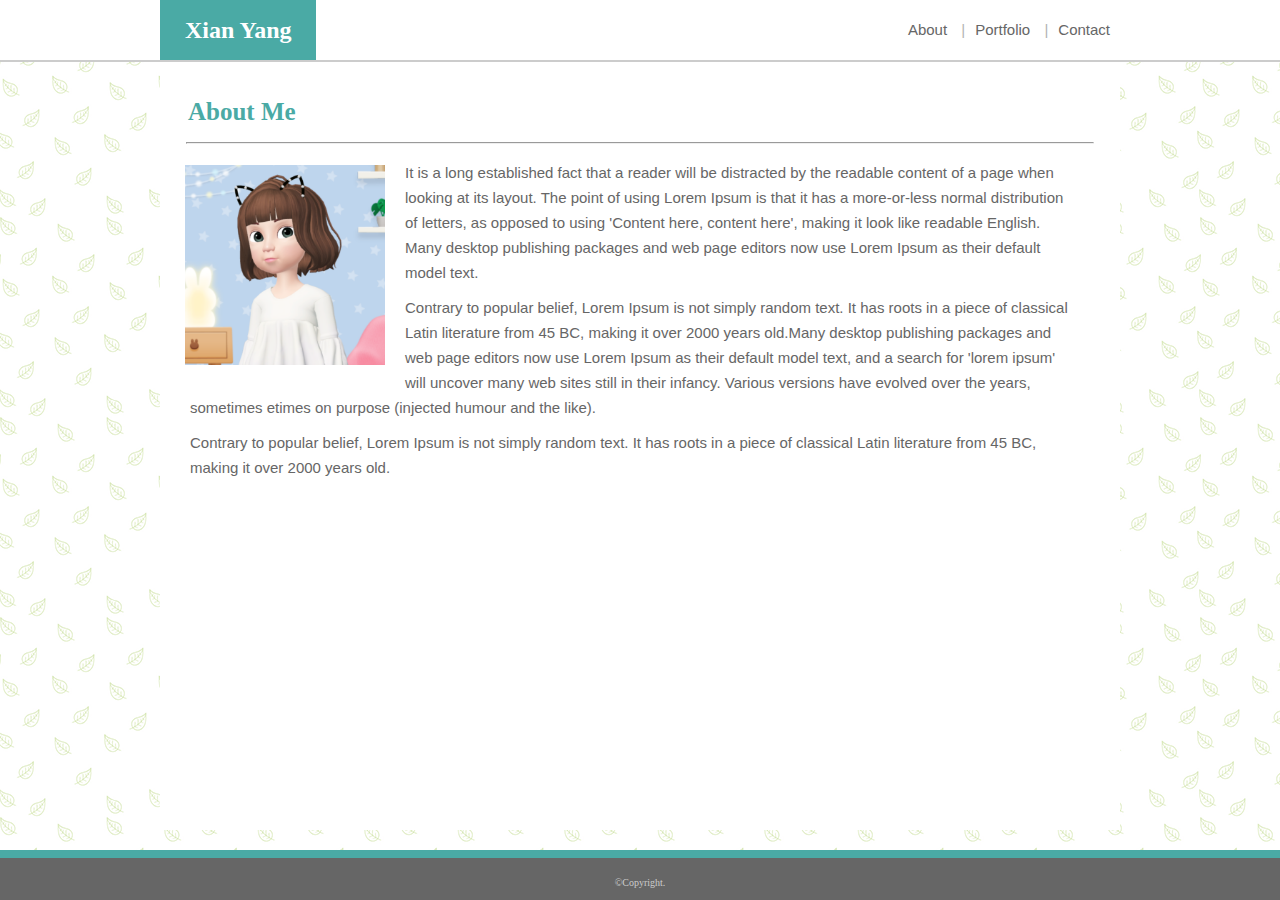
<file: index.html>
<!DOCTYPE html>
<html lang="en">
<head>
    <meta charset="UTF-8">
    <meta name="viewport" content="width=device-width, initial-scale=1.0">
    <meta http-equiv="X-UA-Compatible" content="ie=edge">
    <link rel="stylesheet" type="text/css" href="assets/css/style.css">
    <title>About</title>
</head>

    
<body background="assets/images/leaves.png">


<header>
    <div class="box1">
            <div class="name">
                    <h2>Xian Yang</h2>
                </div>
    <div id=nav>
       <ul>
        <li><a href="contact.html">Contact</a></li>
        <li><a href="portfolio.html">Portfolio</a></li>
        <li><a href="index.html">About</a></li>
       </ul>
    </div>
</div>
</header>
<div id="wrapper">

    <h3>About Me</h3>

    <hr>

    <img class="profile" src="assets/images/xian.jpg">

    <p>It is a long established fact that a reader will be distracted by the readable content of a page when looking at its layout. The point of using Lorem Ipsum is that it has a more-or-less normal distribution of letters, as opposed to using 'Content here, content here', making it look like readable English. Many desktop publishing packages and web page editors now use Lorem Ipsum as their default model text.</p>

    <p>Contrary to popular belief, Lorem Ipsum is not simply random text. It has roots in a piece of classical Latin literature from 45 BC, making it over 2000 years old.Many desktop publishing packages and web page editors now use Lorem Ipsum as their default model text, and a search for 'lorem ipsum' will uncover many web sites still in their infancy. Various versions have evolved over the years, sometimes etimes on purpose (injected humour and the like).</p>

    <p>Contrary to popular belief, Lorem Ipsum is not simply random text. It has roots in a piece of classical Latin literature from 45 BC, making it over 2000 years old.</p>


</div>

<div id="footer">
        &copy;Copyright.
</div>


</body>


</html>
</file>
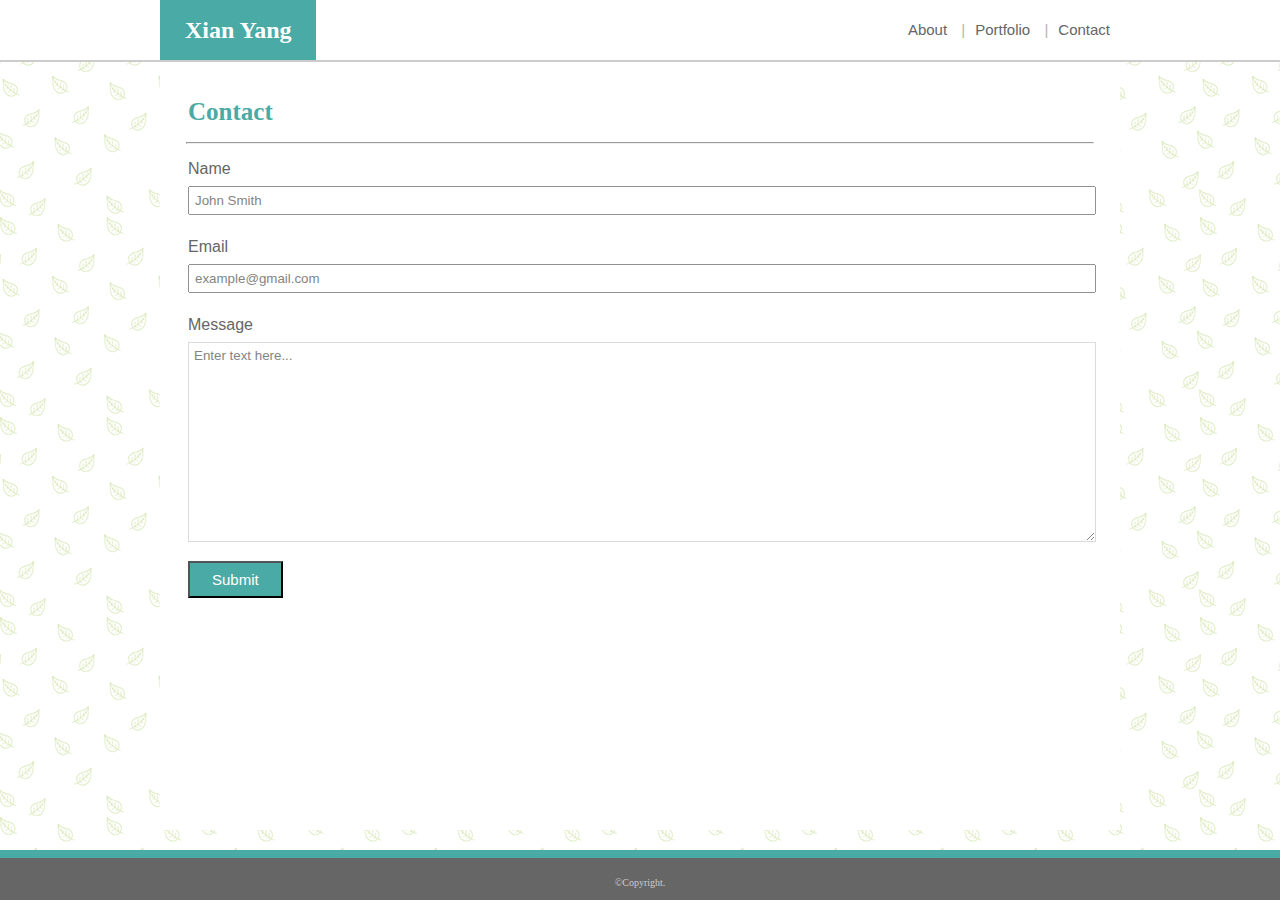
<file: contact.html>
<!DOCTYPE html>
<html lang="en">
<head>
    <meta charset="UTF-8">
    <meta name="viewport" content="width=device-width, initial-scale=1.0">
    <meta http-equiv="X-UA-Compatible" content="ie=edge">
    <link rel="stylesheet" type="text/css" href="assets/css/style.css">
    <title>Contact</title>
</head>

    
<body background="assets/images/leaves.png">


<header>
    <div class="box1">
            <div class="name">
                    <h2>Xian Yang</h2>
                </div>
    <div id=nav>
       <ul>
        <li><a href="contact.html">Contact</a></li>
        <li><a href="portfolio.html">Portfolio</a></li>
        <li><a href="index.html">About</a></li>
       </ul>
    </div>
</div>
</header>
<div id="wrapper">

   <h3>Contact</h3>

    <hr>

    <form action="/action_page.php">
       <label>Name</label>
       <input type="text" name="name" value="John Smith">

       <label>Email</label>
       <input type="text" name="email" value="example@gmail.com">
      
       <label>Message</label>
       <textarea name="comment" form="usrform">Enter text here...</textarea>
       
       <input type="submit" value="Submit">

    </form>

</div>

<div id="footer">
        &copy;Copyright.
</div>


</body>


</html>
</file>
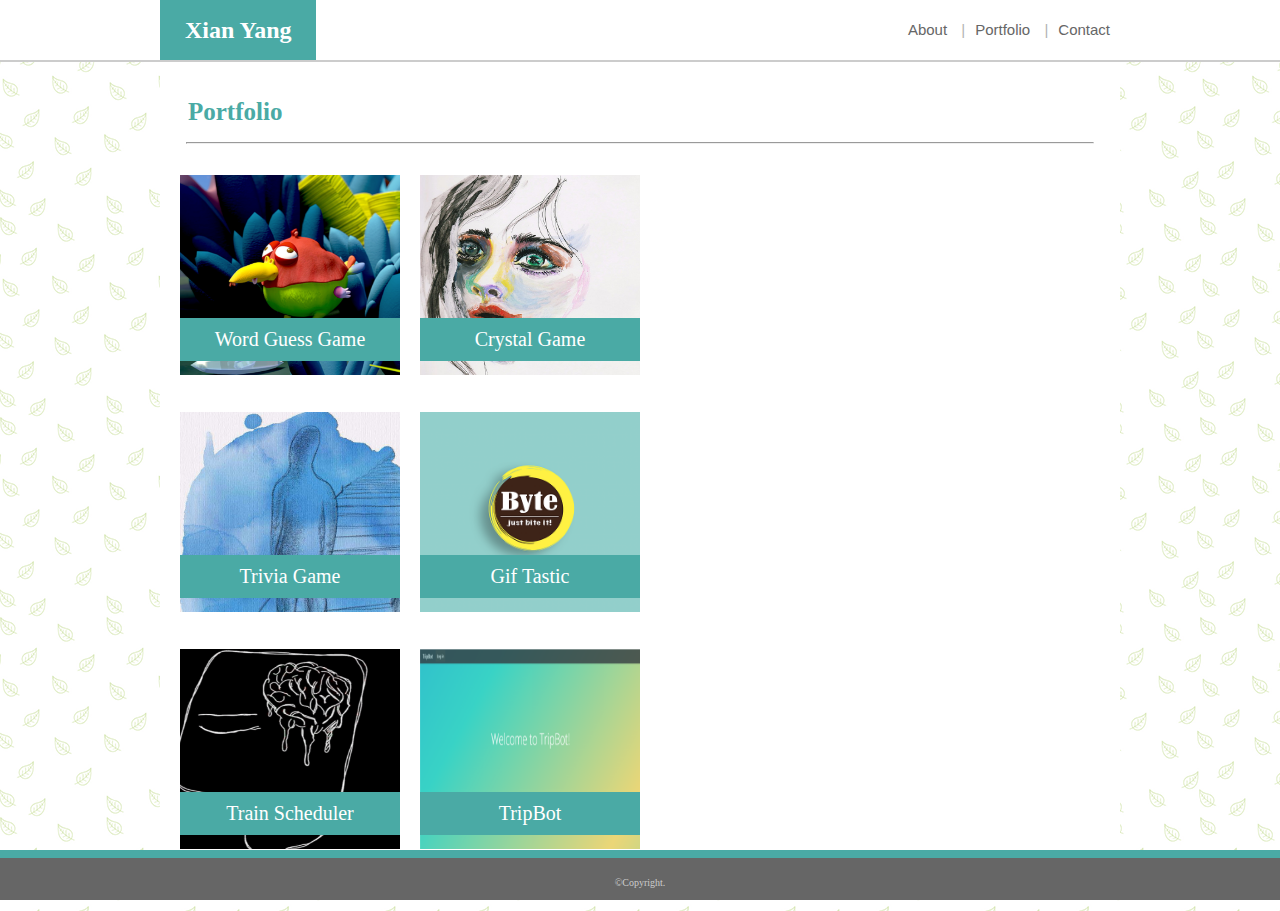
<file: portfolio.html>
<!DOCTYPE html>
<html lang="en">
<head>
    <meta charset="UTF-8">
    <meta name="viewport" content="width=device-width, initial-scale=1.0">
    <meta http-equiv="X-UA-Compatible" content="ie=edge">
    <link rel="stylesheet" type="text/css" href="assets/css/style.css">
    <title>Portfolio</title>
</head>

    
<body background="assets/images/leaves.png">


<header>
    <div class="box1">
    <div class="name">
        <h2>Xian Yang</h2>
    </div>
    <div id=nav>
       <ul>
        <li><a href="contact.html">Contact</a></li>
        <li><a href="portfolio.html">Portfolio</a></li>
        <li><a href="index.html">About</a></li>
       </ul>
    </div>
</div>
</header>
<div id="wrapper">

    <h3>Portfolio</h3>

    <hr>

<div class="row">
    <div class="data">
      <img class="pic" src="assets/images/1.jpg">
      <div class="part"><a class="pf" href="https://katouwanzi.github.io/wordguessgame/" target="_blank">
          Word Guess Game
        </a></div>
    </div>

    <div class="data">
      <img class="pic" src="assets/images/2.jpg">
      <div class="part"><a class="pf" href="https://katouwanzi.github.io/crystalgame/" target="_blank">
            Crystal Game
       </a></div>
    </div>

</div> 

<div class="row">
    <div class="data">
      <img class="pic" src="assets/images/3.jpg">
      <div class="part"><a class="pf" href="https://katouwanzi.github.io/Trivia-Game/" target="_blank">
            Trivia Game
        </a></div>
    </div>

    <div class="data">
    <img class="pic" src="assets/images/4.jpg">
    <div class="part"><a class="pf" href="https://katouwanzi.github.io/GifTastic/" target="_blank">
            Gif Tastic
        </a></div>
    </div> 
</div>

<div class="row">
    <div class="data">
       <img class="pic" src="assets/images/5.jpg">
       <div class="part"><a class="pf" href="https://katouwanzi.github.io/Train-Scheduler/" target="_blank">
            Train Scheduler
        </a></div>
    </div>
    <div class="data">
        <img class="pic" src="assets/images/6.jpg">
        <div class="part"><a class="pf" href="https://ashleye37.github.io/Project-1/" target="_blank">
             TripBot
         </a></div>
     </div>
</div>

</div>

<div id="footer">
        &copy;Copyright.
</div>


</body>


</html>
</file>
<file: assets/css/style.css>
/*basic*/

*{
    padding:0;
    margin:0;
    box-sizing:border-box;
}

body{
    margin: 0 auto;
}

header{
  position: fixed;
  z-index: 99;
  width: 100%;
  margin: 0 0 30px;
  overflow: auto;
  color: #ffffff;
  background: #ffffff;
  border-bottom: 2px solid #cccccc;
}

.box1{
  width: 100%;
  max-width: 960px;
  margin: 0 auto;
  clear: both;
}

#wrapper{
    width:100%;
    max-width:960px;
    padding:10px;
    margin:0px auto;
    background-color:#ffffff;
    margin-bottom:30px;
    padding-top: 80px;
    min-height: calc(100vh - 70px);
}

#nav{
    width:250px;
    line-height:60px;
    float: right;
    text-align: center;
}


.name{
    text-align:center;
    font-family:Georgia, Times, Times New Roman, serif;
    padding:0 25px 0 25px;
    background-color:#4aaaa5;
    color:#ffffff;
    line-height:60px;
    float:left;
}

h3{
    color:#4aaaa5;
    font-size:25px;
    margin-left:18px;
    padding-top:18px;
    font-family:Georgia, Times, Times New Roman, serif;
}

li{
    color:#666666;
    font-size:15px;
    list-style-type:none;
    line-height:60px;
    float:right;
    padding-right:10px;
    font-family: Arial, Helvetica, sans-serif;
    display: inline;
   
}

#nav li:not(:first-child):after {
    content: " | ";
    opacity:0.5 ;
    padding-left:10px;
}

#nav a{
    text-decoration: none;
    color:#666666;
}

#nav a:hover {
    color: #4aaaa5;
  }

#footer{
    background-color:#666666;
    height:50px;
    display:block;
    margin:0 auto;
    border-top:8px solid #4aaaa5;
    clear:both;
    position:fixed;
    bottom:0;
    width:100%; 
    text-align: center;
    line-height:50px;
    font-size:10px;
    color:#cccccc;
}

/*homework-bio-index*/

hr{
    margin:16px;
    background-color:#cccccc;
}

.profile{
    width:200px;
    height:200px;
    margin:5px 20px 10px 15px;
    float:left;
}

p{
    color:#666666;
    font-size:15px;
    line-height:25px;
    margin:10px 30px 10px 20px;
    font-family:Arial, Helvetica, sans-serif   
}

/*Portfolio*/

.pic{
    height:200px;
    width:220px;
}

.row{
    clear:both;
    display:table;
}
.data{
    padding:15px 10px 18px 10px;
    position:relative;
    float:left;
}

.part{
    background-color:#4aaaa5;
    text-align:center;
    color:#ffffff;
    width:220px;
    bottom:15%;
    left:10px;
    font-size:20px;
    position:absolute;
    padding:10px;
    
}

.pf{
    text-decoration: none;
    color:#ffffff;
}

.pf:hover{
    color: yellowgreen;
}

/*Contact Page*/

form{
    margin-left:18px;
    color:#666666;
    font-family:Arial, Helvetica, sans-serif;
}

input[type=text]{
    width:98.5%;
    padding:5px;
    color:#666666;
    font-family:Arial, Helvetica, sans-serif;
    margin: 8px 0;
    opacity: 0.8;
}

textarea{
    width:98.5%;
    padding:5px;
    color:#666666;
    font-family:Arial, Helvetica, sans-serif;
    margin: 8px 0  15px 0;
    opacity: 0.8;
    height:200px;
    border-color:lightgray;
}
 
label{
    display:block;
    margin-top:15px;
}

input[type=submit]{
    padding:8px 22px 8px 22px;
    background-color:#4aaaa5;
    font-size:15px;
    color:white;
    margin-bottom:20px;
}
@media screen and (max-width: 980px){
    
}
@media screen and (max-width: 640px){
    .name{
        width:100%;
        max-width:640px;
    }

    li{
        color:#666666;
        font-size:15px;
        list-style-type:none;
        line-height:60px;
        float:right;
        padding-right:10px;
        font-family: Arial, Helvetica, sans-serif;
        display: inline;  
    }

    #wrapper{
        padding-top: 120px;
        min-height: calc(100vh - 70px);
    }

    .profile{
        height:300px;
        width:300px;
    }

    .pic{
        width:320px;
        height:300px;
        margin:5px 20px 10px 15px;   
    }

    .part{
        width:320px;
        bottom:15%;
        left:25px;  
    }

    #nav{
        margin: 0 auto;
        float:none;
    }
}
</file>
